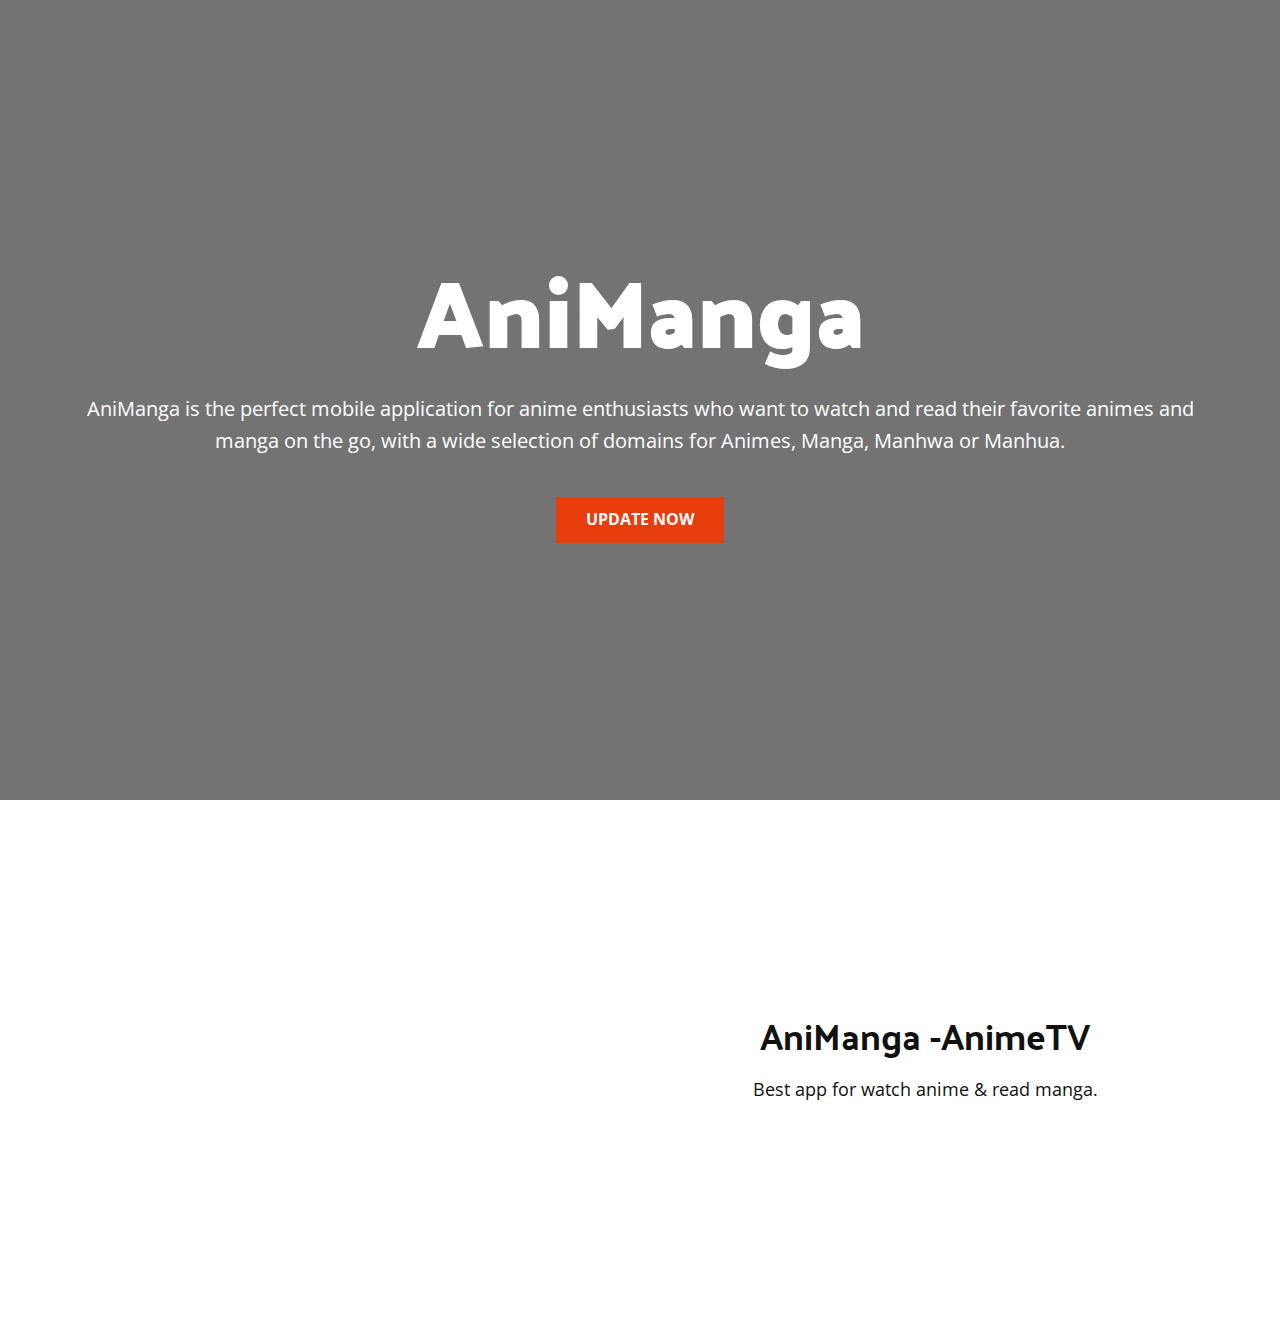
<file: Copy-of-Home-2.html>
<!DOCTYPE html>
<html style="font-size: 16px;" lang="en"><head>
    <meta name="viewport" content="width=device-width, initial-scale=1.0">
    <meta charset="utf-8">
    <meta name="keywords" content="Hike the amazing mountains">
    <meta name="description" content="">
    <title>AniManga Update</title>
    <link rel="stylesheet" href="nicepage.css" media="screen">
<link rel="stylesheet" href="Copy-of-Home-2.css" media="screen">
    <script class="u-script" type="text/javascript" src="jquery-1.9.1.min.js" defer=""></script>
    <script class="u-script" type="text/javascript" src="nicepage.js" defer=""></script>
    <meta name="generator" content="Nicepage 5.5.0, nicepage.com">
    <link id="u-theme-google-font" rel="stylesheet" href="https://fonts.googleapis.com/css?family=Open+Sans:300,300i,400,400i,500,500i,600,600i,700,700i,800,800i|Palanquin+Dark:400,500,600,700">
    
    
    
    <script type="application/ld+json">{
		"@context": "http://schema.org",
		"@type": "Organization",
		"name": ""
}</script>
    <meta name="theme-color" content="#478ac9">
    <meta property="og:title" content="Copy of Home 2">
    <meta property="og:type" content="website">
  <meta data-intl-tel-input-cdn-path="intlTelInput/"></head>
  <body class="u-body u-xl-mode" data-lang="en">
    <section class="u-align-center u-clearfix u-container-align-center-xs u-image u-shading u-section-1" src="" data-image-width="3840" data-image-height="2160" id="sec-6d63">
      <div class="u-clearfix u-sheet u-valign-middle u-sheet-1">
        <h1 class="u-align-center-xs u-text u-text-default u-title u-text-1">AniManga</h1>
        <p class="u-align-center-xs u-large-text u-text u-text-default u-text-variant u-text-2">AniManga is the perfect mobile application for anime enthusiasts who want to watch and read their favorite animes and manga on the go, with a wide selection of domains for Animes, Manga, Manhwa or Manhua.</p>
        <a href="https://bit.ly/AnimeTV-PlayStore" class="u-align-center-xs u-btn u-button-style u-palette-2-base u-btn-1">Update Now</a>
      </div>
    </section>
    <section class="u-clearfix u-container-align-center-xs u-section-2" id="sec-dd83">
      <div class="u-clearfix u-sheet u-sheet-1">
        <div class="u-clearfix u-expanded-width u-layout-wrap u-layout-wrap-1">
          <div class="u-layout">
            <div class="u-layout-row">
              <div class="u-container-align-center u-container-style u-image u-layout-cell u-size-30 u-image-1" data-image-width="1000" data-image-height="540">
                <div class="u-container-layout u-container-layout-1"></div>
              </div>
              <div class="u-container-align-center u-container-style u-layout-cell u-size-30 u-layout-cell-2">
                <div class="u-container-layout u-valign-middle u-container-layout-2">
                  <h2 class="u-align-center u-text u-text-default u-text-1">AniManga -AnimeTV</h2>
                  <p class="u-align-center u-text u-text-default u-text-2">Best app for watch anime &amp; read manga.</p>
                </div>
              </div>
            </div>
          </div>
        </div>
      </div>
    </section>
    
    
    
    
  
</body></html>
</file>
<file: Copy-of-Home-2.css>
.u-section-1 {
  background-image: linear-gradient(0deg, rgba(0,0,0,0.55), rgba(0,0,0,0.55)), url("https://images4.alphacoders.com/640/640956.jpg");
  background-position: 50% 50%;
}

.u-section-1 .u-sheet-1 {
  min-height: 800px;
}

.u-section-1 .u-text-1 {
  font-size: 6rem;
  font-weight: 700;
  margin: 60px auto 0;
}

.u-section-1 .u-text-2 {
  margin: 30px auto 0;
}

.u-section-1 .u-btn-1 {
  background-image: none;
  text-transform: uppercase;
  font-weight: 700;
  margin: 40px auto 60px;
}

@media (max-width: 1199px) {
  .u-section-1 .u-sheet-1 {
    min-height: 660px;
  }
}

@media (max-width: 991px) {
  .u-section-1 .u-sheet-1 {
    min-height: 506px;
  }
}

@media (max-width: 767px) {
  .u-section-1 .u-sheet-1 {
    min-height: 380px;
  }
}

@media (max-width: 575px) {
  .u-section-1 .u-sheet-1 {
    min-height: 239px;
  }

  .u-section-1 .u-text-1 {
    font-size: 3.75rem;
    width: auto;
    margin-left: 30px;
    margin-right: 30px;
  }

  .u-section-1 .u-text-2 {
    width: auto;
    margin-left: 0;
    margin-right: 0;
  }
}.u-section-2 .u-sheet-1 {
  min-height: 400px;
}

.u-section-2 .u-layout-wrap-1 {
  margin-top: 60px;
  margin-bottom: 60px;
  position: relative;
}

.u-section-2 .u-image-1 {
  min-height: 400px;
  background-image: url("https://raw.githubusercontent.com/MSMDI/AnimeTV_WebsiteResource/main/banner02.jpg");
}

.u-section-2 .u-container-layout-1 {
  padding: 30px;
}

.u-section-2 .u-layout-cell-2 {
  min-height: 400px;
}

.u-section-2 .u-container-layout-2 {
  padding: 30px;
}

.u-section-2 .u-text-1 {
  margin: 0 auto;
}

.u-section-2 .u-text-2 {
  margin: 20px auto 0;
}

@media (max-width: 1199px) {
  .u-section-2 .u-sheet-1 {
    min-height: 330px;
  }

  .u-section-2 .u-image-1 {
    min-height: 330px;
  }

  .u-section-2 .u-layout-cell-2 {
    min-height: 330px;
  }
}

@media (max-width: 991px) {
  .u-section-2 .u-sheet-1 {
    min-height: 253px;
  }

  .u-section-2 .u-image-1 {
    min-height: 253px;
  }

  .u-section-2 .u-layout-cell-2 {
    min-height: 100px;
  }
}

@media (max-width: 767px) {
  .u-section-2 .u-sheet-1 {
    min-height: 480px;
  }

  .u-section-2 .u-image-1 {
    min-height: 380px;
  }

  .u-section-2 .u-container-layout-1 {
    padding-left: 10px;
    padding-right: 10px;
  }

  .u-section-2 .u-container-layout-2 {
    padding-left: 10px;
    padding-right: 10px;
  }
}

@media (max-width: 575px) {
  .u-section-2 .u-sheet-1 {
    min-height: 339px;
  }

  .u-section-2 .u-image-1 {
    min-height: 239px;
    background-position: 50% 50%;
  }
}
</file>
